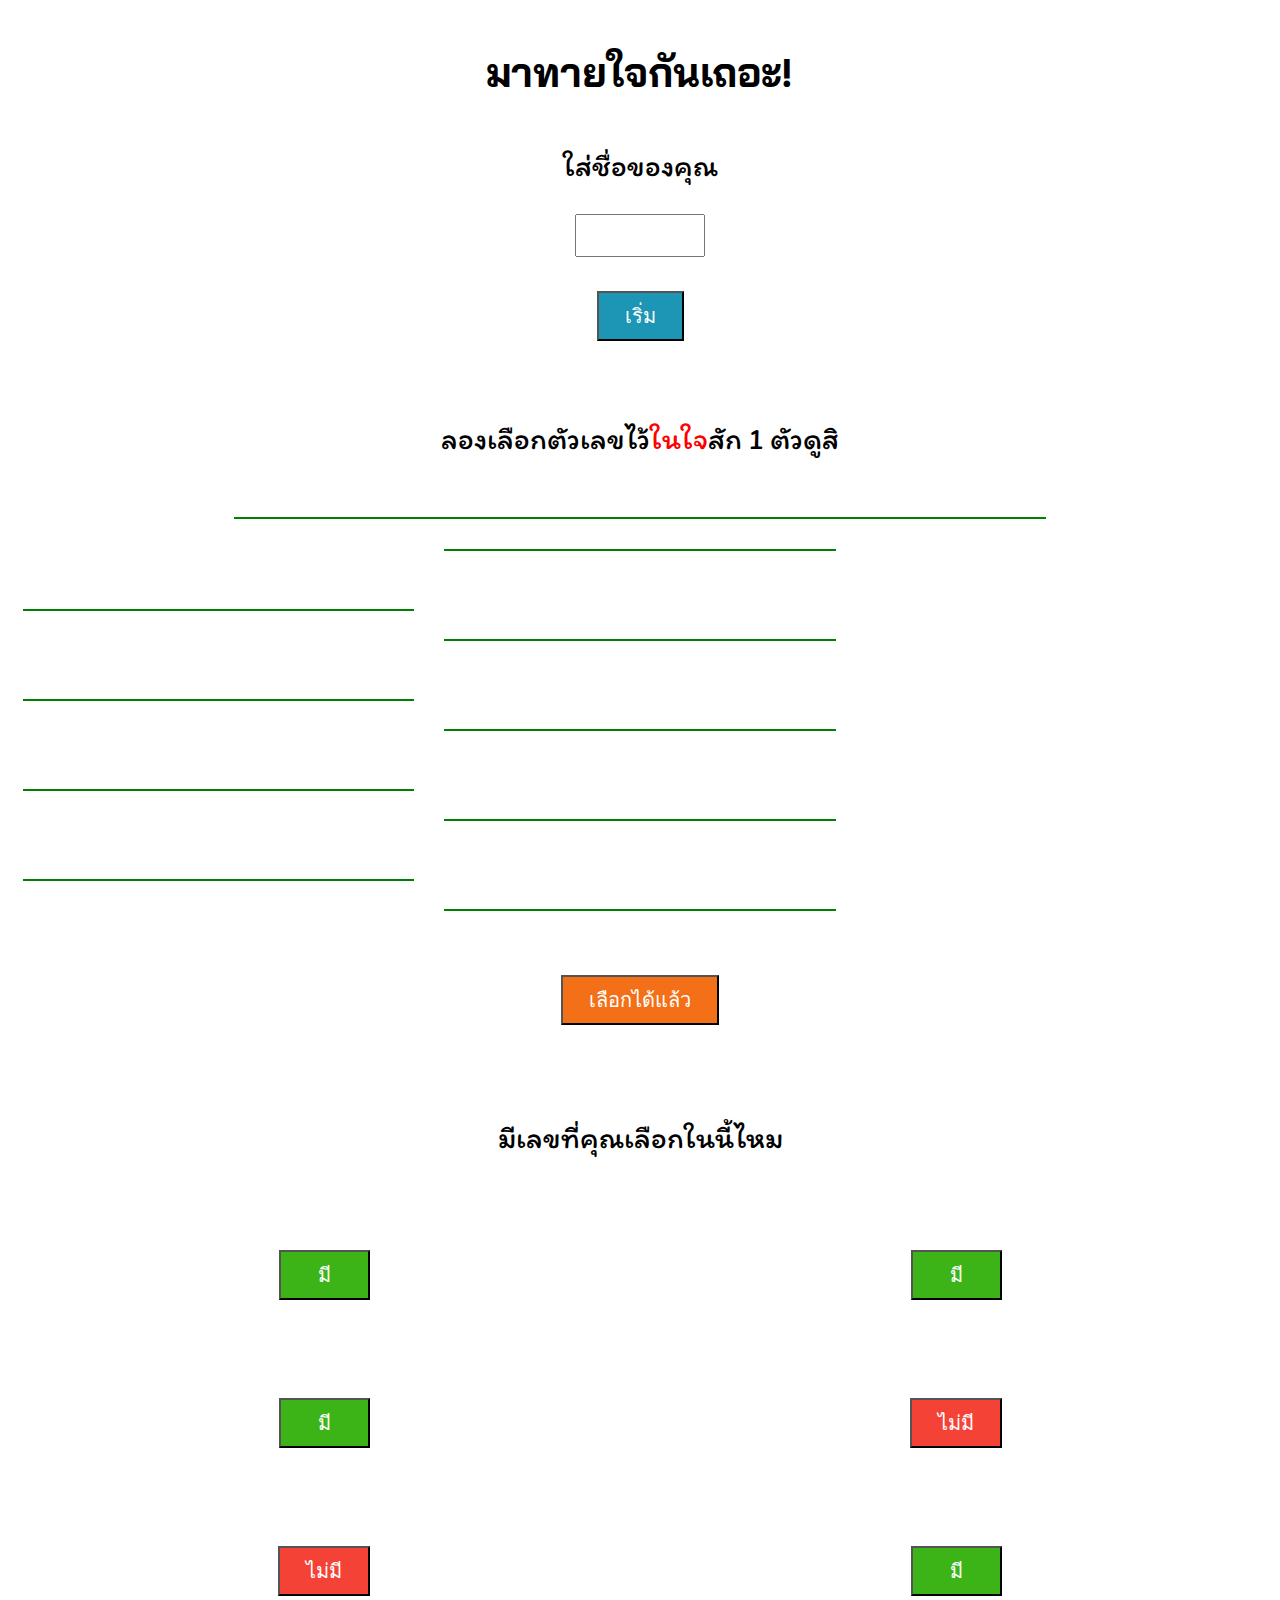
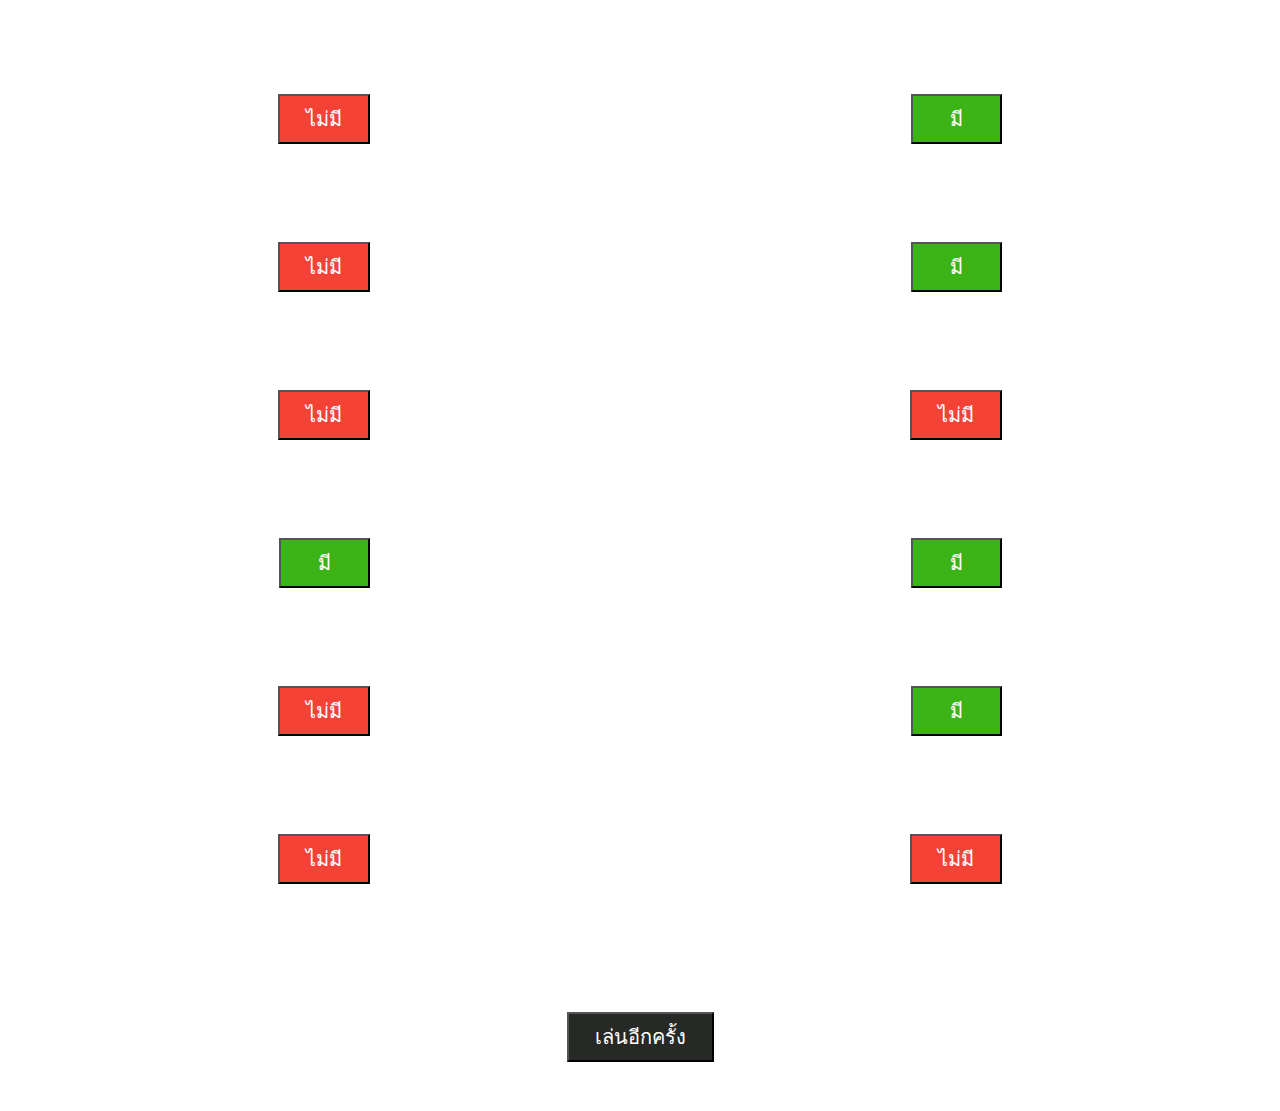
<file: ProSA.html>
<!DOCTYPE html>
<html lang="en">

<head>
    <meta charset="UTF-8">
    <meta name="viewport" content="width=device-width, initial-scale=1.0">
    <meta http-equiv="X-UA-Compatible" content="ie=edge">
    <title>Document</title>
    <link rel="stylesheet" href="ProSA.css">
    <link href="https://fonts.googleapis.com/css?family=Itim" rel="stylesheet">
    <link href="https://fonts.googleapis.com/css?family=Bai+Jamjuree|Itim|Kanit|Mitr|Pridi|Prompt" rel="stylesheet">
</head>

<body>
    <h1 class="h1">มาทายใจกันเถอะ!</h1>

    <div class="center" id="dis1">
        <p>ใส่ชื่อของคุณ</p>
        <input class="center input" type="text" id="inputname">
        <p>
            <button class="buttonstart" id="Start">เริ่ม</button>
        </p>
    </div>

    <div class="center col-12" id="dis2">
        <p>ลองเลือกตัวเลขไว้<font color="red">ในใจ</font>สัก 1 ตัวดูสิ</p>
    </div>

    <div id="distable1">
        <div class="col-2"></div>
        <div class="col-8">
            <table class="center tablestyle" id="tableran1"></table>
        </div>
        <div class="col-2"></div>
    </div>

    <div id="distable2">
        <div class="col-4"></div>
        <div class="col-4">
            <table class="center tablestyle" id="tableran2"></table>
        </div>
        <div class="col-4"></div>
    </div>

    <div id="distable3">
        <div class="col-4"></div>
        <div class="col-4">
            <table class="center tablestyle" id="tableran3"></table>
        </div>
        <div class="col-4"></div>
    </div>

    <div id="distable4">
        <div class="col-4"></div>
        <div class="col-4">
            <table class="center tablestyle" id="tableran4"></table>
        </div>
        <div class="col-4"></div>
    </div>

    <div id="distable5">
        <div class="col-4"></div>
        <div class="col-4">
            <table class="center tablestyle" id="tableran5"></table>
        </div>
        <div class="col-4"></div>
    </div>
    <div id="distable6">
        <div class="col-4"></div>
        <div class="col-4">
            <table class="center tablestyle" id="tableran6"></table>
        </div>
        <div class="col-4"></div>
    </div>
    <div id="distable7">
        <div class="col-4"></div>
        <div class="col-4">
            <table class="center tablestyle" id="tableran7"></table>
        </div>
        <div class="col-4"></div>
    </div>
    <div id="distable8">
        <div class="col-4"></div>
        <div class="col-4">
            <table class="center tablestyle" id="tableran8"></table>
        </div>
        <div class="col-4"></div>
    </div>
    <div id="distable9">
        <div class="col-4"></div>
        <div class="col-4">
            <table class="center tablestyle" id="tableran9"></table>
        </div>
        <div class="col-4"></div>
    </div>
    <div id="distable10">
        <div class="col-4"></div>
        <div class="col-4">
            <table class="center tablestyle" id="tableran10"></table>
        </div>
        <div class="col-4"></div>
    </div>

    <div class="center col-12" id="dis3">
        <p>
            <button class="buttonselect" id="Selected">เลือกได้แล้ว</button>
        </p>
    </div>

    <div class="center col-12" id="dis4">
        <p>มีเลขที่คุณเลือกในนี้ไหม</p>
    </div>
    <div class="center col-6" id="dis5">
        <p>
            <button class="buttonyes" id="Have1">มี</button>
        </p>
    </div>

    <div class="center col-6" id="dis7">
        <p>
            <button class="buttonyes" id="Have2">มี</button>
        </p>
    </div>

    <div class="center col-6" id="dis8">
        <p>
            <button class="buttonyes" id="Have3">มี</button>
        </p>
    </div>

    <div class="center col-6" id="dis6">
        <p>
            <button class="buttonno" id="Nothave1">ไม่มี</button>
        </p>
    </div>

    <div class="center col-6" id="dis9">
        <p>
            <button class="buttonno" id="Nothave2">ไม่มี</button>
        </p>
    </div>

    <div class="center col-6" id="dis11">
        <p>
            <button class="buttonyes" id="Have4">มี</button>
        </p>
    </div>

    <div class="center col-6" id="dis10">
        <p>
            <button class="buttonno" id="Nothave3">ไม่มี</button>
        </p>
    </div>

    <div class="center col-6" id="dis12">
        <p>
            <button class="buttonyes" id="Have5">มี</button>
        </p>
    </div>
    <div class="center col-6" id="dis13">
        <p>
            <button class="buttonno" id="Nothave4">ไม่มี</button>
        </p>
    </div>

    <div class="center col-6" id="dis14">
        <p>
            <button class="buttonyes" id="Have6">มี</button>
        </p>
    </div>

    <div class="center col-6" id="dis15">
        <p>
            <button class="buttonno" id="Nothave5">ไม่มี</button>
        </p>
    </div>
    <div class="center col-6" id="dis16">
        <p>
            <button class="buttonno" id="Nothave6">ไม่มี</button>
        </p>
    </div>
    <div class="center col-6" id="dis17">
        <p>
            <button class="buttonyes" id="Have7">มี</button>
        </p>
    </div>
    </div>
    <div class="center col-6" id="dis18">
        <p>
            <button class="buttonyes" id="Have8">มี</button>
        </p>
    </div>
    <div class="center col-6" id="dis19">
        <p>
            <button class="buttonno" id="Nothave7">ไม่มี</button>
        </p>
    </div>
    <div class="center col-6" id="dis20">
        <p>
            <button class="buttonyes" id="Have9">มี</button>
        </p>
    </div>
    <div class="center col-6" id="dis21">
        <p>
            <button class="buttonno" id="Nothave8">ไม่มี</button>
        </p>
    </div>
    <div class="center col-6" id="dis22">
        <p>
            <button class="buttonno" id="Nothave9">ไม่มี</button>
        </p>
    </div>

    <div class="center col-12" id="answer"></div>

    <div class="center col-12" id="dis23">
        <p>
            <button class="buttonagain" id="Again">เล่นอีกครั้ง</button>
        </p>
    </div>

    <script src="https://code.jquery.com/jquery-3.3.1.js" integrity="sha256-2Kok7MbOyxpgUVvAk/HJ2jigOSYS2auK4Pfzbm7uH60=" crossorigin="anonymous"></script>
    <script src="ProSA.js"></script>
</body>

</html>
</file>
<file: ProSA.css>
.center{
    text-align: center;
    font-size: 30px;
    font-family: 'Itim', cursive;
}
.display{
    display: none;
}
.input{
    width: 130px;
}
.button{
    font-size: 20px;
}
.buttonyes{
    font-size: 20px;
    background-color:rgb(60, 180, 23);
    color: white;
    padding: 7px 37px;
    text-decoration: none;
    display: inline-block;
    margin: 4px 2px;
    cursor: pointer;
}
.buttonno{
    font-size: 20px;
    background-color:#f44336;
    color: white;
    padding: 7px 26px;
    text-decoration: none;
    display: inline-block;
    margin: 4px 2px;
    cursor: pointer;
}
.buttonstart{
    font-size: 20px;
    background-color:#1c96b4;
    color: white;
    padding: 7px 26px;
    text-decoration: none;
    display: inline-block;
    margin: 4px 2px;
    cursor: pointer;
}
.buttonselect{
    font-size: 20px;
    background-color:#f37018;
    color: white;
    padding: 7px 26px;
    text-decoration: none;
    display: inline-block;
    margin: 4px 2px;
    cursor: pointer;
}
.buttonagain{
    font-size: 20px;
    background-color:#272926;
    color: white;
    padding: 7px 26px;
    text-decoration: none;
    display: inline-block;
    margin: 4px 2px;
    cursor: pointer;
}
h1{
    text-align: center;
    padding: 20px;
    font-size: 40px;
    font-family: 'Bai Jamjuree', sans-serif;
}
/* div{
    border: 1px solid red;
} */
table {
    width: 100%;
}
.tablestyle{
    color:black;
    border: 1px solid green;
}
*{
    box-sizing: border-box;
}
[class*="col-"] {
    float: left;
    padding: 15px;
    /*border: 1px solid red;*/
}
.col-1 {width: 8.33%;}
.col-2 {width: 16.66%;}
.col-3 {width: 25%;}
.col-4 {width: 33.33%;}
.col-5 {width: 41.66%;}
.col-6 {width: 50%;}
.col-7 {width: 58.33%;}
.col-8 {width: 66.66%;}
.col-9 {width: 75%;}
.col-10 {width: 83.33%;}
.col-11 {width: 91.66%;}
.col-12 {width: 100%;}
</file>
